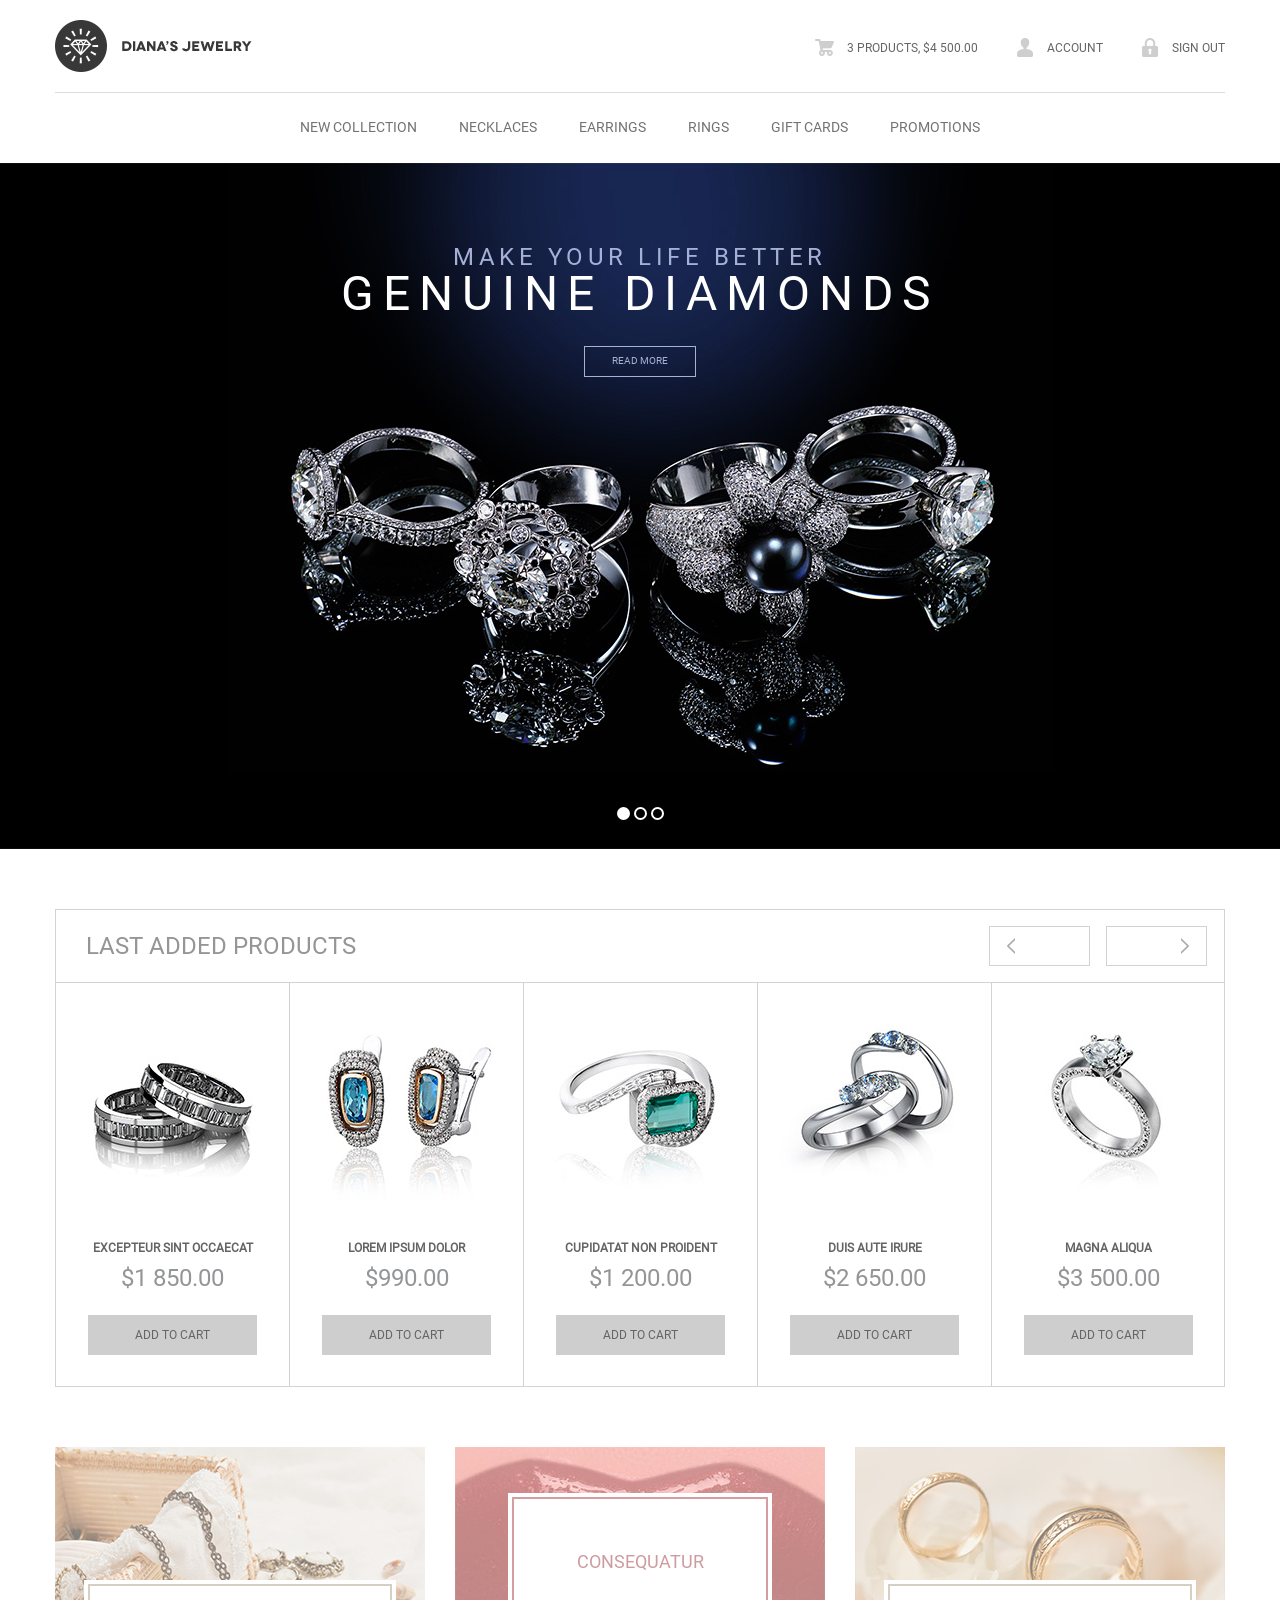
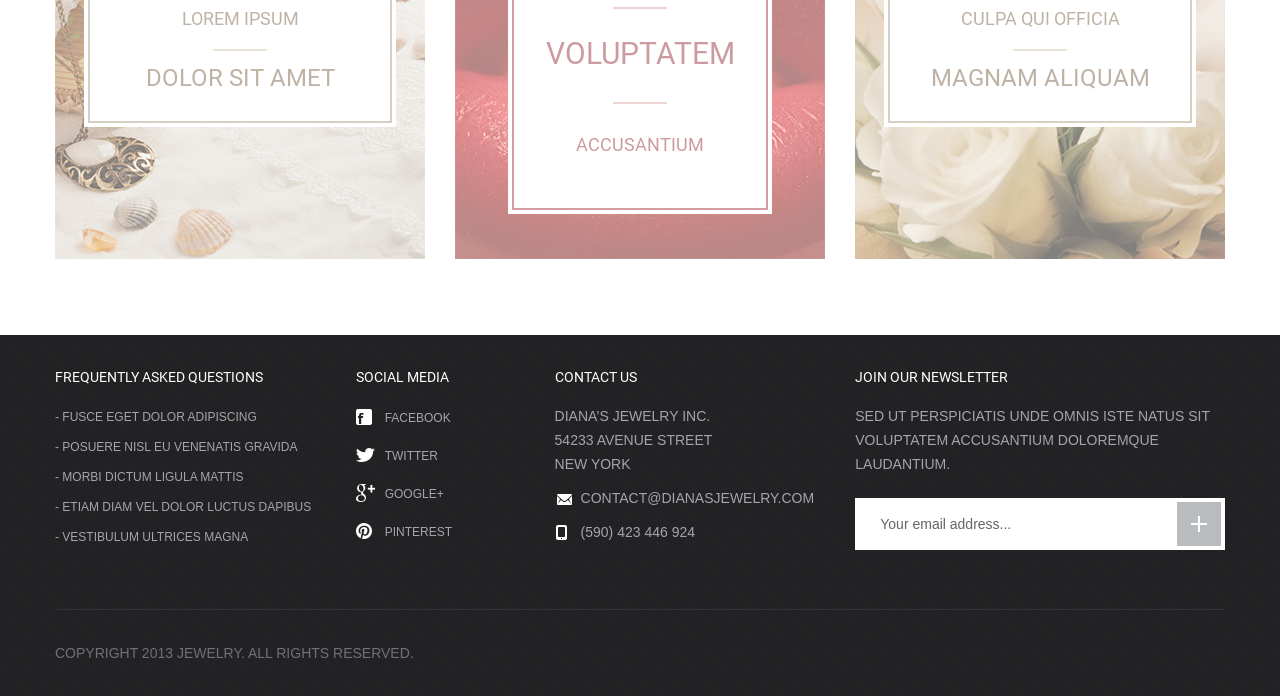
<file: dianas_jewelry/index.html>
<!DOCTYPE html>
<!--[if IE 8]> <html class="ie8 oldie" lang="en"> <![endif]-->
<!--[if gt IE 8]><!--> <html lang="en"> <!--<![endif]-->
<head>
	<meta charset="utf-8">
	<title>Diana’s jewelry</title>
	<meta name="viewport" content="width=device-width, initial-scale=1, maximum-scale=1, minimum-scale=1, user-scalable=no">
	<link rel="stylesheet" media="all" href="css/style.css">
	<!--[if lt IE 9]>
		<script src="http://html5shiv.googlecode.com/svn/trunk/html5.js"></script>
	<![endif]-->
</head>
<body>

	<header id="header">
		<div class="container">
			<a href="index.html"  id="logo" title="Diana’s jewelry">Diana’s jewelry</a>
			<div class="right-links">
				<ul>
					<li><a href="cart.html"><span class="ico-products"></span>3 products, $4 500.00</a></li>
					<li><a href="#"><span class="ico-account"></span>Account</a></li>
					<li><a href="#"><span class="ico-signout"></span>Sign out</a></li>
				</ul>
			</div>
		</div>
		<!-- / container -->
	</header>
	<!-- / header -->

	<nav id="menu">
		<div class="container">
			<div class="trigger"></div>
			<ul>
				<li><a href="products.html">New collection</a></li>
				<li><a href="products.html">necklaces</a></li>
				<li><a href="products.html">earrings</a></li>
				<li><a href="products.html">Rings</a></li>
				<li><a href="products.html">Gift cards</a></li>
				<li><a href="products.html">Promotions</a></li>
			</ul>
		</div>
		<!-- / container -->
	</nav>
	<!-- / navigation -->

	<div id="slider">
		<ul>
			<li style="background-image: url(images/0.jpg)">
				<h3>Make your life better</h3>
				<h2>Genuine diamonds</h2>
				<a href="#" class="btn-more">Read more</a>
			</li>
			<li class="purple" style="background-image: url(images/01.jpg)">
				<h3>She will say “yes”</h3>
				<h2>engagement ring</h2>
				<a href="#" class="btn-more">Read more</a>
			</li>
			<li class="yellow" style="background-image: url(images/02.jpg)">
				<h3>You deserve to be beauty</h3>
				<h2>golden bracelets</h2>
				<a href="#" class="btn-more">Read more</a>
			</li>
		</ul>
	</div>
	<!-- / body -->

	<div id="body">
		<div class="container">
			<div class="last-products">
				<h2>Last added products</h2>
				<section class="products">
					<article>
						<img src="images/1.jpg" alt="">
						<h3>Excepteur sint occaecat</h3>
						<h4>$1 850.00</h4>
						<a href="cart.html" class="btn-add">Add to cart</a>
					</article>
					<article>
						<img src="images/11.jpg" alt="">
						<h3>Lorem ipsum dolor</h3>
						<h4>$990.00</h4>
						<a href="cart.html" class="btn-add">Add to cart</a>
					</article>
					<article>
						<img src="images/12.jpg" alt="">
						<h3>cupidatat non proident</h3>
						<h4>$1 200.00</h4>
						<a href="cart.html" class="btn-add">Add to cart</a>
					</article>
					<article>
						<img src="images/13.jpg" alt="">
						<h3>Duis aute irure</h3>
						<h4>$2 650.00</h4>
						<a href="cart.html" class="btn-add">Add to cart</a>
					</article>
					<article>
						<img src="images/14.jpg" alt="">
						<h3>magna aliqua</h3>
						<h4>$3 500.00</h4>
						<a href="cart.html" class="btn-add">Add to cart</a>
					</article>
				</section>
			</div>
			<section class="quick-links">
				<article style="background-image: url(images/2.jpg)">
					<a href="#" class="table">
						<div class="cell">
							<div class="text">
								<h4>Lorem ipsum</h4>
								<hr>
								<h3>Dolor sit amet</h3>
							</div>
						</div>
					</a>
				</article>
				<article class="red" style="background-image: url(images/3.jpg)">
					<a href="#" class="table">
						<div class="cell">
							<div class="text">
								<h4>consequatur</h4>
								<hr>
								<h3>voluptatem</h3>
								<hr>
								<p>Accusantium</p>
							</div>
						</div>
					</a>
				</article>
				<article style="background-image: url(images/4.jpg)">
					<a href="#" class="table">
						<div class="cell">
							<div class="text">
								<h4>culpa qui officia</h4>
								<hr>
								<h3>magnam aliquam</h3>
							</div>
						</div>
					</a>
				</article>
			</section>
		</div>
		<!-- / container -->
	</div>
	<!-- / body -->

	<footer id="footer">
		<div class="container">
			<div class="cols">
				<div class="col">
					<h3>Frequently Asked Questions</h3>
					<ul>
						<li><a href="#">Fusce eget dolor adipiscing </a></li>
						<li><a href="#">Posuere nisl eu venenatis gravida</a></li>
						<li><a href="#">Morbi dictum ligula mattis</a></li>
						<li><a href="#">Etiam diam vel dolor luctus dapibus</a></li>
						<li><a href="#">Vestibulum ultrices magna </a></li>
					</ul>
				</div>
				<div class="col media">
					<h3>Social media</h3>
					<ul class="social">
						<li><a href="#"><span class="ico ico-fb"></span>Facebook</a></li>
						<li><a href="#"><span class="ico ico-tw"></span>Twitter</a></li>
						<li><a href="#"><span class="ico ico-gp"></span>Google+</a></li>
						<li><a href="#"><span class="ico ico-pi"></span>Pinterest</a></li>
					</ul>
				</div>
				<div class="col contact">
					<h3>Contact us</h3>
					<p>Diana’s Jewelry INC.<br>54233 Avenue Street<br>New York</p>
					<p><span class="ico ico-em"></span><a href="#">contact@dianasjewelry.com</a></p>
					<p><span class="ico ico-ph"></span>(590) 423 446 924</p>
				</div>
				<div class="col newsletter">
					<h3>Join our newsletter</h3>
					<p>Sed ut perspiciatis unde omnis iste natus sit voluptatem accusantium doloremque laudantium.</p>
					<form action="#">
						<input type="text" placeholder="Your email address...">
						<button type="submit"></button>
					</form>
				</div>
			</div>
			<p class="copy">Copyright 2013 Jewelry. All rights reserved.</p>
		</div>
		<!-- / container -->
	</footer>
	<!-- / footer -->


	<script src="http://code.jquery.com/jquery-1.11.1.min.js"></script>
	<script>window.jQuery || document.write("<script src='js/jquery-1.11.1.min.js'>\x3C/script>")</script>
	<script src="js/plugins.js"></script>
	<script src="js/main.js"></script>
</body>
</html>
</file>
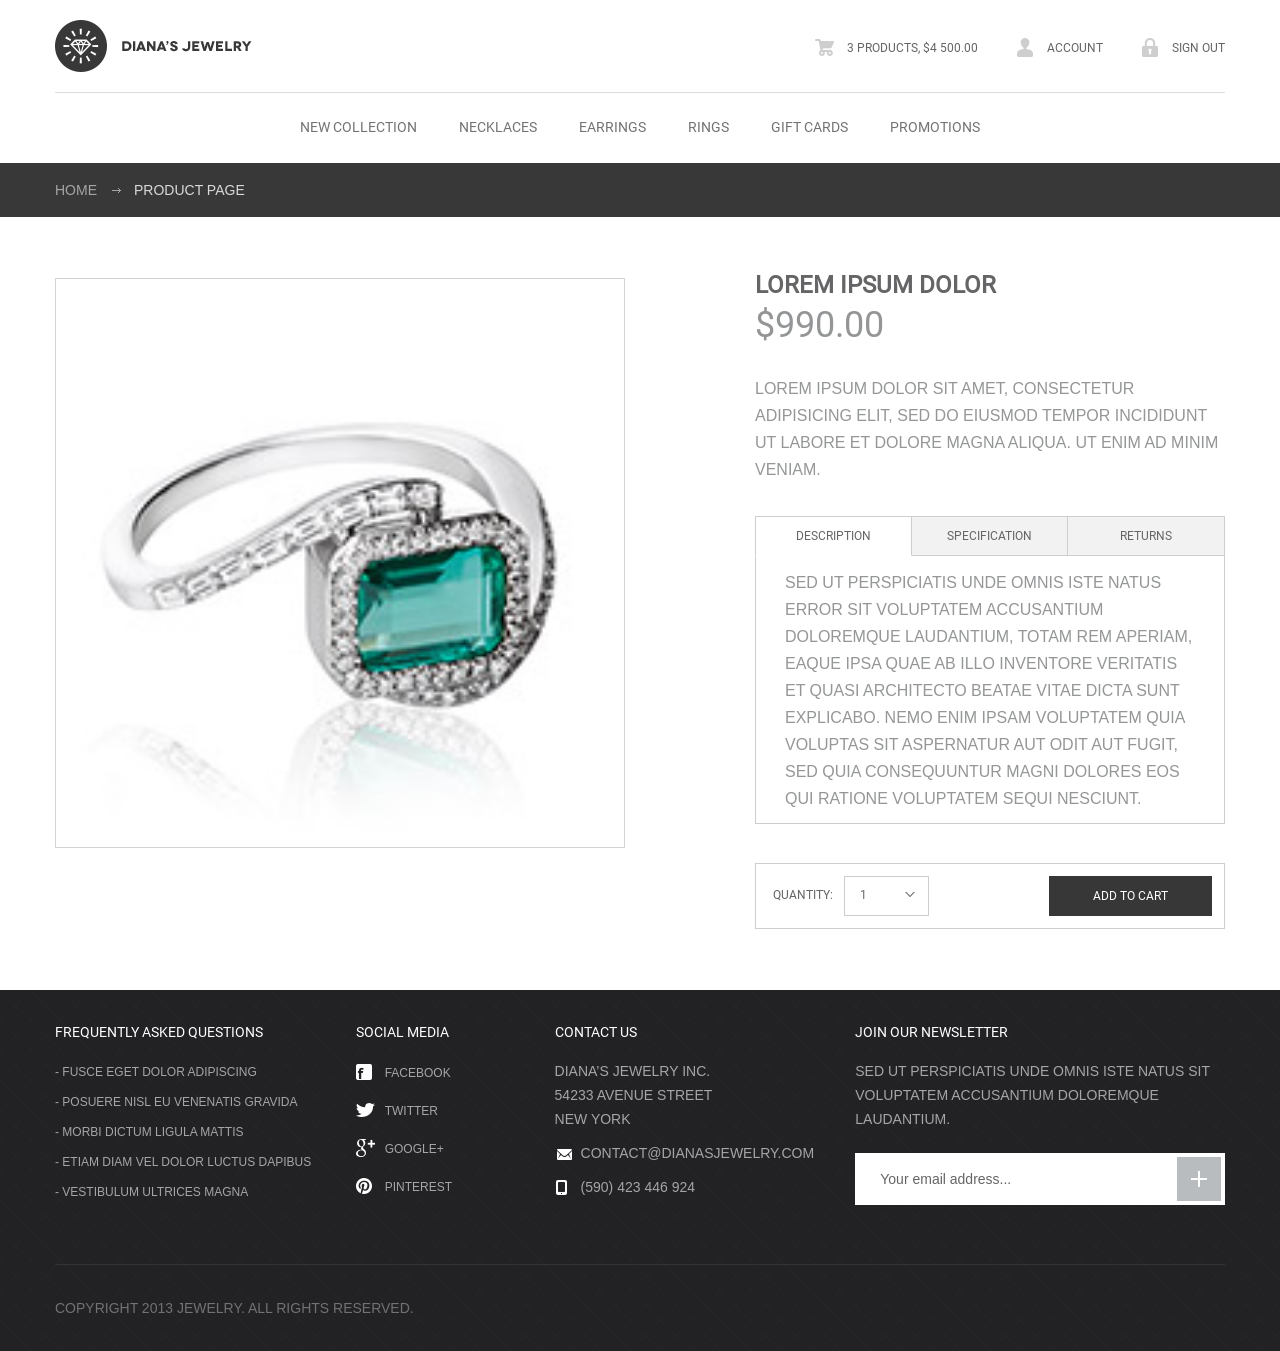
<file: dianas_jewelry/product.html>
<!DOCTYPE html>
<!--[if IE 8]> <html class="ie8 oldie" lang="en"> <![endif]-->
<!--[if gt IE 8]><!--> <html lang="en"> <!--<![endif]-->
<head>
	<meta charset="utf-8">
	<title>Diana’s jewelry</title>
	<meta name="viewport" content="width=device-width, initial-scale=1, maximum-scale=1, minimum-scale=1, user-scalable=no">
	<link rel="stylesheet" media="all" href="css/style.css">
	<!--[if lt IE 9]>
		<script src="http://html5shiv.googlecode.com/svn/trunk/html5.js"></script>
	<![endif]-->
</head>
<body>

	<header id="header">
		<div class="container">
			<a href="index.html" id="logo" title="Diana’s jewelry">Diana’s jewelry</a>
			<div class="right-links">
				<ul>
					<li><a href="cart.html"><span class="ico-products"></span>3 products, $4 500.00</a></li>
					<li><a href="#"><span class="ico-account"></span>Account</a></li>
					<li><a href="#"><span class="ico-signout"></span>Sign out</a></li>
				</ul>
			</div>
		</div>
		<!-- / container -->
	</header>
	<!-- / header -->

	<nav id="menu">
		<div class="container">
			<div class="trigger"></div>
			<ul>
				<li><a href="products.html">New collection</a></li>
				<li><a href="products.html">necklaces</a></li>
				<li><a href="products.html">earrings</a></li>
				<li><a href="products.html">Rings</a></li>
				<li><a href="products.html">Gift cards</a></li>
				<li><a href="products.html">Promotions</a></li>
			</ul>
		</div>
		<!-- / container -->
	</nav>
	<!-- / navigation -->

	<div id="breadcrumbs">
		<div class="container">
			<ul>
				<li><a href="#">Home</a></li>
				<li>Product page</li>
			</ul>
		</div>
		<!-- / container -->
	</div>
	<!-- / body -->

	<div id="body">
		<div class="container">
			<div id="content" class="full">
				<div class="product">
					<div class="image">
						<img src="images/12.jpg" alt="">
					</div>
					<div class="details">
						<h1>Lorem ipsum dolor</h1>
						<h4>$990.00</h4>
						<div class="entry">
							<p>Lorem ipsum dolor sit amet, consectetur adipisicing elit, sed do eiusmod tempor incididunt ut labore et dolore magna aliqua. Ut enim ad minim veniam.</p>
							<div class="tabs">
								<div class="nav">
									<ul>
										<li class="active"><a href="#desc">Description</a></li>
										<li><a href="#spec">Specification</a></li>
										<li><a href="#ret">Returns</a></li>
									</ul>
								</div>
								<div class="tab-content active" id="desc">
									<p>Sed ut perspiciatis unde omnis iste natus error sit voluptatem accusantium doloremque laudantium, totam rem aperiam, eaque ipsa quae ab illo inventore veritatis et quasi architecto beatae vitae dicta sunt explicabo. Nemo enim ipsam voluptatem quia voluptas sit aspernatur aut odit aut fugit, sed quia consequuntur magni dolores eos qui ratione voluptatem sequi nesciunt.</p>
								</div>
								<div class="tab-content" id="spec">
									<p>выsa quae ab illo inventore veritatis et quasi architecto beatae vitae dicta sunt explicabo. Nemo enim ipsam voluptatem quia ывф sit aspernatur aut odit aut fugit, sed quia consequuntur magni dolores eos qui ratione voluptatem sequi nesciunt.</p>
								</div>
								<div class="tab-content" id="ret">
									<p>Sed ut perspiciatis unde omnis iste natus error sit voluptatem accusantium doloremque laudantium, totam rem aperiam, eaque ipsa quae ab illo inventore veritatis et quasi architecto beatae vitae dicta sunt explicabo. Nemo enim ipsam voluptatem quia voluptas sit aspernatur aut odit aut fugit, sed quia consequuntur magni dolores eos qui ratione voluptatem sequi nesciunt.</p>
								</div>
							</div>
						</div>
						<div class="actions">
							<label>Quantity:</label>
							<select><option>1</option></select>
							<a href="#" class="btn-grey">Add to cart</a>
						</div>
					</div>
				</div>
			</div>
			<!-- / content -->
		</div>
		<!-- / container -->
	</div>
	<!-- / body -->

	<footer id="footer">
		<div class="container">
			<div class="cols">
				<div class="col">
					<h3>Frequently Asked Questions</h3>
					<ul>
						<li><a href="#">Fusce eget dolor adipiscing </a></li>
						<li><a href="#">Posuere nisl eu venenatis gravida</a></li>
						<li><a href="#">Morbi dictum ligula mattis</a></li>
						<li><a href="#">Etiam diam vel dolor luctus dapibus</a></li>
						<li><a href="#">Vestibulum ultrices magna </a></li>
					</ul>
				</div>
				<div class="col media">
					<h3>Social media</h3>
					<ul class="social">
						<li><a href="#"><span class="ico ico-fb"></span>Facebook</a></li>
						<li><a href="#"><span class="ico ico-tw"></span>Twitter</a></li>
						<li><a href="#"><span class="ico ico-gp"></span>Google+</a></li>
						<li><a href="#"><span class="ico ico-pi"></span>Pinterest</a></li>
					</ul>
				</div>
				<div class="col contact">
					<h3>Contact us</h3>
					<p>Diana’s Jewelry INC.<br>54233 Avenue Street<br>New York</p>
					<p><span class="ico ico-em"></span><a href="#">contact@dianasjewelry.com</a></p>
					<p><span class="ico ico-ph"></span>(590) 423 446 924</p>
				</div>
				<div class="col newsletter">
					<h3>Join our newsletter</h3>
					<p>Sed ut perspiciatis unde omnis iste natus sit voluptatem accusantium doloremque laudantium.</p>
					<form action="#">
						<input type="text" placeholder="Your email address...">
						<button type="submit"></button>
					</form>
				</div>
			</div>
			<p class="copy">Copyright 2013 Jewelry. All rights reserved.</p>
		</div>
		<!-- / container -->
	</footer>
	<!-- / footer -->


	<script src="http://code.jquery.com/jquery-1.11.1.min.js"></script>
	<script>window.jQuery || document.write("<script src='js/jquery-1.11.1.min.js'>\x3C/script>")</script>
	<script src="js/plugins.js"></script>
	<script src="js/main.js"></script>
</body>
</html>
</file>
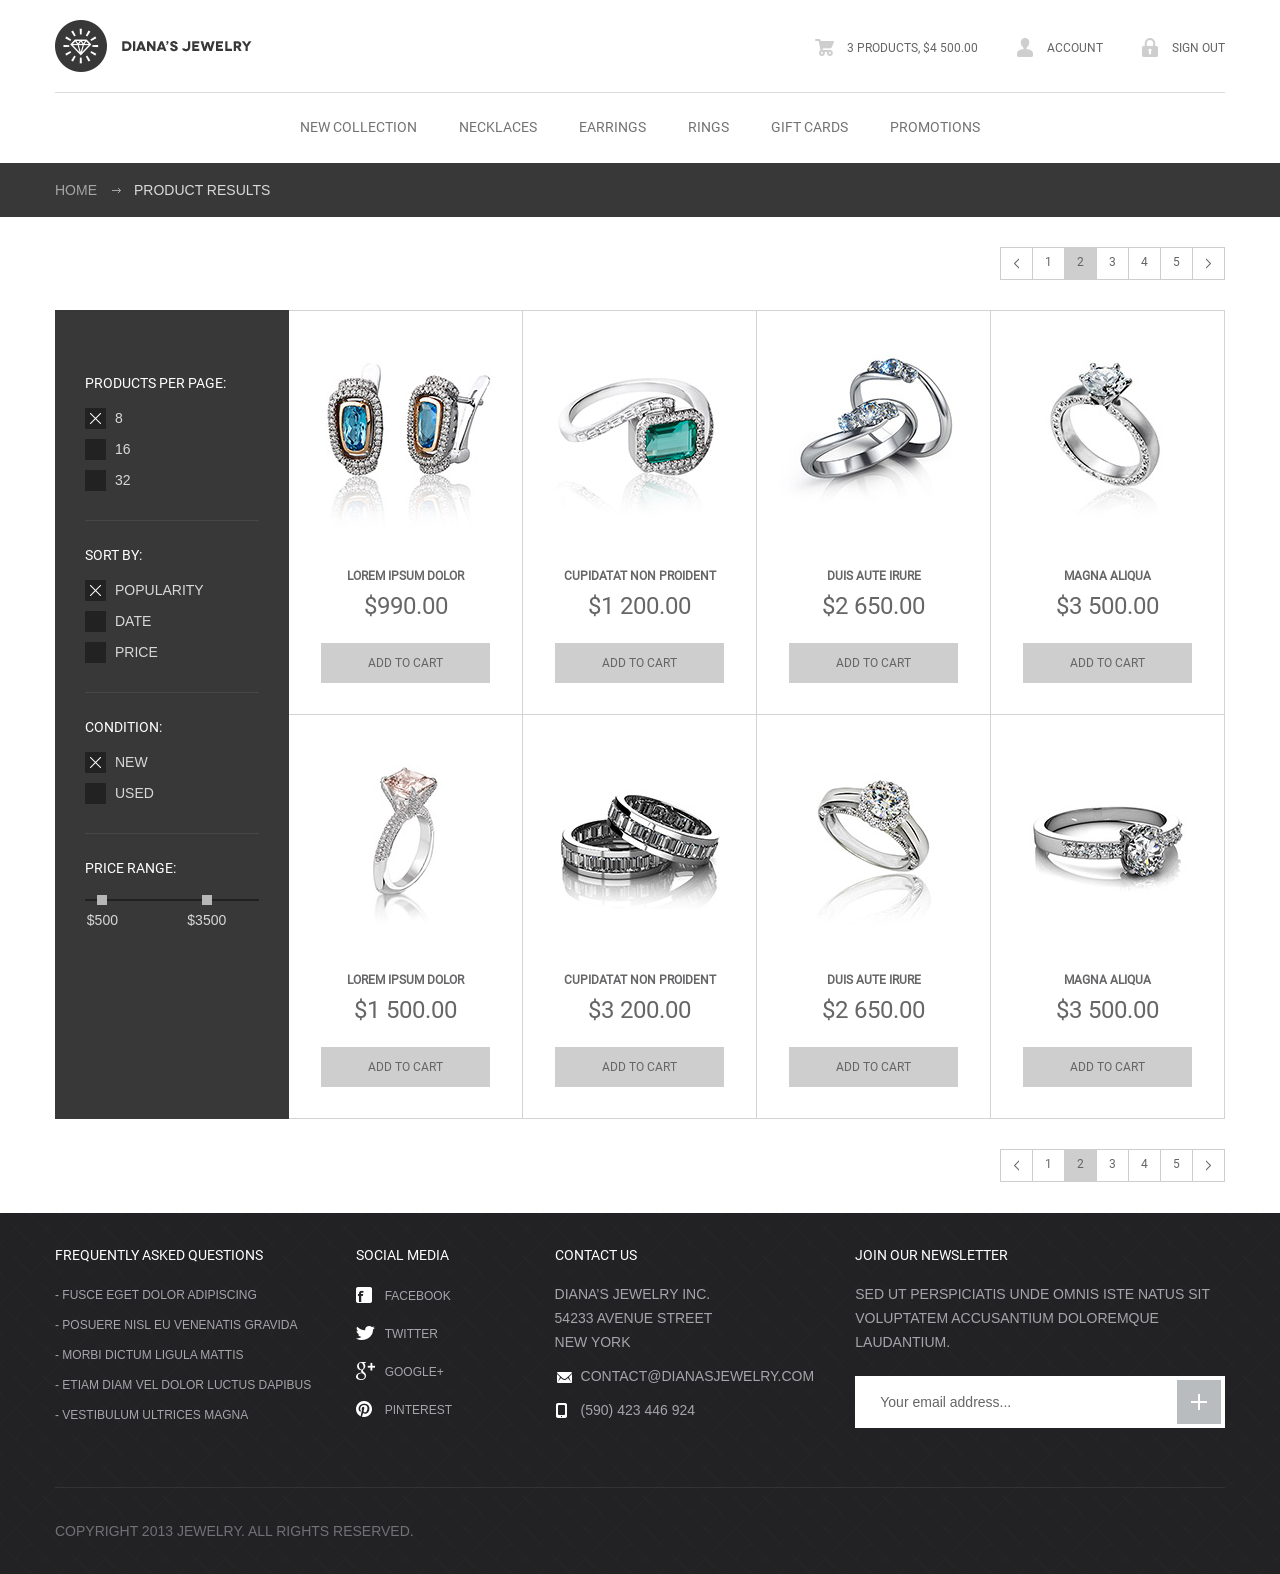
<file: dianas_jewelry/products.html>
<!DOCTYPE html>
<!--[if IE 8]> <html class="ie8 oldie" lang="en"> <![endif]-->
<!--[if gt IE 8]><!--> <html lang="en"> <!--<![endif]-->
<head>
	<meta charset="utf-8">
	<title>Diana’s jewelry</title>
	<meta name="viewport" content="width=device-width, initial-scale=1, maximum-scale=1, minimum-scale=1, user-scalable=no">
	<link rel="stylesheet" media="all" href="css/style.css">
	<!--[if lt IE 9]>
		<script src="http://html5shiv.googlecode.com/svn/trunk/html5.js"></script>
	<![endif]-->
</head>
<body>

	<header id="header">
		<div class="container">
			<a href="index.html" id="logo" title="Diana’s jewelry">Diana’s jewelry</a>
			<div class="right-links">
				<ul>
					<li><a href="cart.html"><span class="ico-products"></span>3 products, $4 500.00</a></li>
					<li><a href="#"><span class="ico-account"></span>Account</a></li>
					<li><a href="#"><span class="ico-signout"></span>Sign out</a></li>
				</ul>
			</div>
		</div>
		<!-- / container -->
	</header>
	<!-- / header -->

	<nav id="menu">
		<div class="container">
			<div class="trigger"></div>
			<ul>
				<li><a href="products.html">New collection</a></li>
				<li><a href="products.html">necklaces</a></li>
				<li><a href="products.html">earrings</a></li>
				<li><a href="products.html">Rings</a></li>
				<li><a href="products.html">Gift cards</a></li>
				<li><a href="products.html">Promotions</a></li>
			</ul>
		</div>
		<!-- / container -->
	</nav>
	<!-- / navigation -->

	<div id="breadcrumbs">
		<div class="container">
			<ul>
				<li><a href="#">Home</a></li>
				<li>Product results</li>
			</ul>
		</div>
		<!-- / container -->
	</div>
	<!-- / body -->

	<div id="body">
		<div class="container">
			<div class="pagination">
				<ul>
					<li><a href="#"><span class="ico-prev"></span></a></li>
					<li><a href="#">1</a></li>
					<li class="active"><a href="#">2</a></li>
					<li><a href="#">3</a></li>
					<li><a href="#">4</a></li>
					<li><a href="#">5</a></li>
					<li><a href="#"><span class="ico-next"></span></a></li>
				</ul>
			</div>
			<div class="products-wrap">
				<aside id="sidebar">
					<div class="widget">
						<h3>Products per page:</h3>
						<fieldset>
							<input checked type="checkbox">
							<label>8</label>
							<input type="checkbox">
							<label>16</label>
							<input type="checkbox">
							<label>32</label>
						</fieldset>
					</div>
					<div class="widget">
						<h3>Sort by:</h3>
						<fieldset>
							<input checked type="checkbox">
							<label>Popularity</label>
							<input type="checkbox">
							<label>Date</label>
							<input type="checkbox">
							<label>Price</label>
						</fieldset>
					</div>
					<div class="widget">
						<h3>Condition:</h3>
						<fieldset>
							<input checked type="checkbox">
							<label>New</label>
							<input type="checkbox">
							<label>Used</label>
						</fieldset>
					</div>
					<div class="widget">
						<h3>Price range:</h3>
						<fieldset>
							<div id="price-range"></div>
						</fieldset>
					</div>
				</aside>
				<div id="content">
					<section class="products">
						<article>
							<a href="product.html"><img src="images/11.jpg" alt=""></a>
							<h3><a href="product.html">Lorem ipsum dolor</a></h3>
							<h4><a href="product.html">$990.00</a></h4>
							<a href="cart.html" class="btn-add">Add to cart</a>
						</article>
						<article>
							<a href="product.html"><img src="images/12.jpg" alt=""></a>
							<h3><a href="product.html">cupidatat non proident</a></h3>
							<h4><a href="product.html">$1 200.00</a></h4>
							<a href="cart.html" class="btn-add">Add to cart</a>
						</article>
						<article>
							<a href="product.html"><img src="images/13.jpg" alt=""></a>
							<h3><a href="product.html">Duis aute irure</a></h3>
							<h4><a href="product.html">$2 650.00</a></h4>
							<a href="cart.html" class="btn-add">Add to cart</a>
						</article>
						<article>
							<a href="product.html"><img src="images/14.jpg" alt=""></a>
							<h3><a href="product.html">magna aliqua</a></h3>
							<h4><a href="product.html">$3 500.00</a></h4>
							<a href="cart.html" class="btn-add">Add to cart</a>
						</article>
						<article>
							<a href="product.html"><img src="images/15.jpg" alt=""></a>
							<h3><a href="product.html">Lorem ipsum dolor</a></h3>
							<h4><a href="product.html">$1 500.00</a></h4>
							<a href="cart.html" class="btn-add">Add to cart</a>
						</article>
						<article>
							<a href="product.html"><img src="images/1.jpg" alt=""></a>
							<h3><a href="product.html">cupidatat non proident</a></h3>
							<h4><a href="product.html">$3 200.00</a></h4>
							<a href="cart.html" class="btn-add">Add to cart</a>
						</article>
						<article>
							<a href="product.html"><img src="images/16.jpg" alt=""></a>
							<h3><a href="product.html">Duis aute irure</a></h3>
							<h4><a href="product.html">$2 650.00</a></h4>
							<a href="cart.html" class="btn-add">Add to cart</a>
						</article>
						<article>
							<a href="product.html"><img src="images/17.jpg" alt=""></a>
							<h3><a href="product.html">magna aliqua</a></h3>
							<h4><a href="product.html">$3 500.00</a></h4>
							<a href="cart.html" class="btn-add">Add to cart</a>
						</article>
					</section>
				</div>
				<!-- / content -->
			</div>
			<div class="pagination">
				<ul>
					<li><a href="#"><span class="ico-prev"></span></a></li>
					<li><a href="#">1</a></li>
					<li class="active"><a href="#">2</a></li>
					<li><a href="#">3</a></li>
					<li><a href="#">4</a></li>
					<li><a href="#">5</a></li>
					<li><a href="#"><span class="ico-next"></span></a></li>
				</ul>
			</div>
		</div>
		<!-- / container -->
	</div>
	<!-- / body -->

	<footer id="footer">
		<div class="container">
			<div class="cols">
				<div class="col">
					<h3>Frequently Asked Questions</h3>
					<ul>
						<li><a href="#">Fusce eget dolor adipiscing </a></li>
						<li><a href="#">Posuere nisl eu venenatis gravida</a></li>
						<li><a href="#">Morbi dictum ligula mattis</a></li>
						<li><a href="#">Etiam diam vel dolor luctus dapibus</a></li>
						<li><a href="#">Vestibulum ultrices magna </a></li>
					</ul>
				</div>
				<div class="col media">
					<h3>Social media</h3>
					<ul class="social">
						<li><a href="#"><span class="ico ico-fb"></span>Facebook</a></li>
						<li><a href="#"><span class="ico ico-tw"></span>Twitter</a></li>
						<li><a href="#"><span class="ico ico-gp"></span>Google+</a></li>
						<li><a href="#"><span class="ico ico-pi"></span>Pinterest</a></li>
					</ul>
				</div>
				<div class="col contact">
					<h3>Contact us</h3>
					<p>Diana’s Jewelry INC.<br>54233 Avenue Street<br>New York</p>
					<p><span class="ico ico-em"></span><a href="#">contact@dianasjewelry.com</a></p>
					<p><span class="ico ico-ph"></span>(590) 423 446 924</p>
				</div>
				<div class="col newsletter">
					<h3>Join our newsletter</h3>
					<p>Sed ut perspiciatis unde omnis iste natus sit voluptatem accusantium doloremque laudantium.</p>
					<form action="#">
						<input type="text" placeholder="Your email address...">
						<button type="submit"></button>
					</form>
				</div>
			</div>
			<p class="copy">Copyright 2013 Jewelry. All rights reserved.</p>
		</div>
		<!-- / container -->
	</footer>
	<!-- / footer -->


	<script src="http://code.jquery.com/jquery-1.11.1.min.js"></script>
	<script>window.jQuery || document.write("<script src='js/jquery-1.11.1.min.js'>\x3C/script>")</script>
	<script src="js/plugins.js"></script>
	<script src="js/main.js"></script>
</body>
</html>
</file>
<file: dianas_jewelry/css/style.css>
html, body, div, span, applet, object, iframe,
h1, h2, h3, h4, h5, h6, p, blockquote, pre,
a, abbr, acronym, address, big, cite, code,
del, dfn, em, img, ins, kbd, q, s, samp,
small, strike, strong, sub, sup, tt, var,
b, u, i, center,
dl, dt, dd, ol, ul, li,
fieldset, form, label, legend,
table, caption, tbody, tfoot, thead, tr, th, td,
article, aside, canvas, details, figcaption, figure, 
footer, header, hgroup, menu, nav, section, summary,
time, mark, audio, video {
	margin: 0;
	padding: 0;
	border: 0;
	font-size: 100%;
	font: inherit;
	vertical-align: baseline;
	text-transform: uppercase;
}

*, *:before, *:after {
	-moz-box-sizing: border-box;
	-webkit-box-sizing: border-box;
	box-sizing: border-box;
}

input[type=tel], input[type=url], input[type=password],
input[type=text], input[type=email], input[type=reset],
input[type=button], input[type=submit], button, textarea {
	-webkit-appearance: none;
	-webkit-border-radius: 0;
}

article, aside, details, figcaption, figure, 
footer, header, hgroup, menu, nav, section {
	display: block;
}

img {
	vertical-align: middle;
}

ol, ul {
	list-style: none;
}

blockquote, q {
	quotes: none;
}

blockquote:before, blockquote:after,
q:before, q:after {
	content: '';
	content: none;
}

table {
	border-collapse: collapse;
	border-spacing: 0;
}

a[href], label[for], select, 
input[type=checkbox], input[type=radio] {
	cursor: pointer;
}

button, input[type=button], input[type=image], 
input[type=reset], input[type=submit] {
	padding: 0;
	overflow: visible;
	cursor: pointer;
}

button::-moz-focus-inner, 
input[type=button]::-moz-focus-inner, 
input[type=image]::-moz-focus-inner, 
input[type=reset]::-moz-focus-inner, 
input[type=submit]::-moz-focus-inner {
	border: 0;
}

.hide {
	position: absolute !important;
	left: -9999em !important;
}

.clearfix:after {
	content: "";
	display: block;
	clear: both;
}

h1, h2, h3, h4, h5, h6 {
	font-weight: normal;
	font-family: "Roboto";
}

strong {
	font-weight: bold;
}

em {
	font-style: italic;
}

del {
	text-decoration: line-through;
}

th, td {
	vertical-align: top;
}

th {
	font-weight: normal;
	text-align: left;
}

address, cite, dfn {
	font-style: normal;
}

abbr, acronym {
	border-bottom: 1px dotted #999;
	cursor: help;
}

sub, 
sup {
	position: relative;
	font-size: 75%;
	line-height: 0;
}

sup {
	top: -0.5em;
}

sub {
	bottom: -0.25em;
}

textarea {
	 overflow: auto;
}


/* Normalized Styles
------------------------------------------------------------------------------*/

body {
	font: 16px/30px Arial, Helvetica, sans-serif;
	color: #949697;
	background: #fff;
	-webkit-text-size-adjust: none;
	min-width: 320px;
}

input, textarea, select, button {
	outline: none;
	font-family: Arial, Helvetica, sans-serif;
}

a{
	text-decoration: none;
	color: #666668;
}

a:hover {
	text-decoration: underline;
}


/* Container
------------------------------------------------------------------------------*/

.container {
	position: relative;
	width: 1170px;
	margin: 0 auto;
}


/* Header
------------------------------------------------------------------------------*/

#header .container {
	height: 93px;
	padding-top: 20px;
	padding-bottom: 20px;
	border-bottom: 1px solid #dcdcdc;
}

#header .right-links {
	float: right;
	padding: 13px 0 0;
	font-family: "Roboto";
}

#header .right-links span {
	float: left;
	width: 20px;
	height: 20px;
	margin: 5px 12px 0 0;
	background: url(../images/ico_header.png) no-repeat;
}

#header .right-links span.ico-account {
	background-position: -20px 0;
}

#header .right-links span.ico-signout {
	background-position: -40px 0;
}

#header .right-links li {
	float: left;
	color: #656567;
	font-weight: 500;
	padding-left: 37px;
	font-size: 12px;
}

#header .right-links a {
	color: #656567;
}

#logo {
	width: 197px;
	height: 52px;
	display: block;
	float: left;
	cursor: pointer;
	text-indent: -9999em;
	background: url(../images/logo.png) no-repeat;
}


/* Navigation
------------------------------------------------------------------------------*/

#menu {
	text-align: center;
	color: #737375;
	font-size: 14px;
	font-weight: 500;
}

#menu li {
	padding: 19px 19px 21px;
	display: inline-block;
	font-family: "Roboto";
}

#menu a {
	color: #737375;
}


/* Content
------------------------------------------------------------------------------*/

#breadcrumbs {
	background: #383838;
	color: #d9d9d9;
	font-size: 14px;
	overflow: hidden;
	padding: 12px 0;
}

#breadcrumbs li {
	float: left;
}

#breadcrumbs a {
	color: #a5a5a5;
}

#breadcrumbs li + li:before {
	content: "";
	margin: 13px 13px 0 15px;
	float: left;
	background: url(../images/ico_arrow.png) no-repeat;
	width: 9px;
	height: 5px;
}

#body {
	padding: 48px 0 31px;
}

#slider {
	text-align: center;
	position: relative;
	background: #000;
}

#slider .bx-pager {
	position: absolute;
	bottom: 10px;
	z-index: 99;
	left: 0;
	right: 0;
	font-size: 0;
	text-align: center;
}

#slider .bx-pager div {
	padding: 0 2px;
	display: inline-block;
}

#slider .bx-pager a.active {
	background: #fff;
}

#slider .bx-pager a {
	display: inline-block;
	width: 13px;
	text-indent: -999em;
	height: 13px;
	border: 2px solid #fff;
	border-radius: 70px;
}

#slider li {
	color: #fff;
	height: 686px;
	background: no-repeat 50% 0;
	background-size: cover;
}

#slider h3 {
	color: #a5b0d6;
	font-family: "Roboto";
	font-size: 24px;
	font-weight: 200;
	letter-spacing: 4.5px;
	line-height: 28px;
	padding: 80px 0 0;
}

#slider .btn-more {
	width: 112px;
	display: block;
	color: #a5b1d5;
	font-family: "Roboto";
	font-size: 10px;
	font-weight: 500;
	margin: 29px auto;
	text-align: center;
	line-height: 27px;
	height: 31px;
	border: 1px solid #a5b1d5;
}

#slider .btn-more:hover{
	text-decoration: none;
	border: 1px solid #fff;
	color: #fff;
    -webkit-transition: all 0.5s ease-in-out;
    -moz-transition: all 0.5s ease-in-out;
    -o-transition: all 0.5s ease-in-out;
    transition: all 0.5s ease-in-out;
}

#slider h2 {
	font-family: "Roboto";
	color: #fff;
	font-size: 48px;
	line-height: 46px;
	letter-spacing: 9px;
	font-weight: 300;
}

#slider .purple h3 {
	color: #afa6c8;
}

#slider .purple a {
	border-color: #afa6c8;
	color: #afa6c8;
}

#slider .yellow h3 {
	color: #f7c769;
}

#slider .yellow a {
	border-color: #f7c769;
	color: #f7c769;
}

#content {
	overflow: hidden;
}

#content.full {
	float: none;
	width: auto;
}

.products {
	padding-bottom: 1px;
	overflow: hidden;
}

.products h4 {
	color: #939597;
	font-family: "Roboto";
	font-size: 24px;
	padding: 0 0 22px;
}

.products .btn-add {
	height: 40px;
	background-color: #cecece;
	display: block;
	color: #656567;
	font-family: "Roboto";
	font-size: 12px;
	font-weight: 500;
	line-height: 40px;
	margin: 0 32px;
}

.products .btn-add:hover {
	background: #656567;
	color: #fff;
	text-decoration: none;
    -webkit-transition: all 0.2s ease-in-out;
    -moz-transition: all 0.2s ease-in-out;
    -o-transition: all 0.2s ease-in-out;
    transition: all 0.2s ease-in-out;
}

.products h3 {
	color: #656567;
	font-family: "Roboto";
	font-size: 12px;
	font-weight: 600;
	margin: 22px 0 0;
}

.products article {
	width: 235px;
	padding: 18px 0 0;
	height: 405px;
	border: 1px solid #d3d3d3;
	background-color: #fff;
	text-align: center;
	float: left;
	margin: 0 0 -1px -1px;
}

.last-products {
	border: 1px solid #d3d3d3;
	margin: 12px 0 60px;
	position: relative;
}

.last-products .products article {
	border-top: 0;
	border-bottom: 0;
	height: 403px;
}

.last-products .bx-next:after {
	content: "";
	position: absolute;
	right: 0;
	margin: 11px 17px;
	top: 0;
	background: url(../images/ico_arrows.png) no-repeat 100% 0;
	width: 8px;
	height: 16px;
	display: block;
}

.last-products .bx-next {
	position: absolute;
	top: 16px;
	right: 17px;
	width: 101px;
	height: 40px;
	display: block;
	text-indent: -999em;
	border: 1px solid #d3d3d3;
}

.last-products .bx-prev:after {
	content: "";
	position: absolute;
	left: 0;
	margin: 11px 17px;
	top: 0;
	background: url(../images/ico_arrows.png) no-repeat;
	width: 8px;
	height: 16px;
	display: block;
}

.last-products .bx-prev {
	position: absolute;
	top: 16px;
	right: 134px;
	width: 101px;
	height: 40px;
	display: block;
	text-indent: -999em;
	border: 1px solid #d3d3d3;
}

.last-products .bx-prev:hover, .last-products .bx-next:hover{
	background: #d3d3d3;
	color: #fff;
	text-decoration: none;
    -webkit-transition: all 0.2s ease-in-out;
    -moz-transition: all 0.2s ease-in-out;
    -o-transition: all 0.2s ease-in-out;
    transition: all 0.2s ease-in-out;
}

.last-products h2 {
	color: #939597;
	border-bottom: 1px solid #d3d3d3;
	font-size: 24px;
	font-family: "Roboto";
	font-weight: 200;
	padding: 21px 30px
}

.quick-links {
	overflow: hidden;
	text-align: center;
	font-size: 0;
	margin: 0 -15px 30px;
}

.quick-links article {
	margin: 0 15px;
	display: inline-block;
	width: 370px;
	height: 412px;
}

.quick-links h4 {
	color: #beb2a5;
	font-family: "Roboto";
	font-size: 18px;
	font-weight: normal;
}

.quick-links .table {
	display: table;
	height: 100%;
	width: 100%;
	color: #beb2a5;
}

.quick-links .table:hover {
	text-decoration: none;
}

.quick-links h4 {
	font-family: "Roboto";
	font-size: 18px;
	text-transform: uppercase;
}

.quick-links h3 {
	font-family: "Roboto";
	font-size: 24px;
}

.quick-links a p {
	font-family: "Roboto";
	padding-top: 14px;
	color: #cd9b9f;
	font-size: 18px;
}

.quick-links hr {
	width: 54px;
	height: 2px;
	background-color: #e9e3d5;
	margin: 15px auto 12px;
	border: 0;
	display: block;
}

.quick-links .cell {
	display: table-cell;
	vertical-align: middle;
	text-align: center;
}

.quick-links .red hr {
	background: #eed3d3;
}

.quick-links .red a h4 {
	padding: 0 0 15px;
	color: #ce9b9f;
}

.quick-links .red a h3 {
	color: #cd9b9f;
	padding: 18px 0 18px;
	font-size: 30px;
}

.quick-links .red .text {
	width: 264px;
	padding: 50px 0;
	box-shadow: inset 0 0 0 2px #d59ca1;
}

.quick-links .text {
	margin: auto;
	padding: 20px 0 30px;
	width: 312px;
	border: 4px solid #fff;
	background-color: #fff;
	box-shadow: inset 0 0 0 2px #d6cfc3;
}

h1 {
	color: #656567;
	font-size: 36px;
	padding-bottom: 17px;
	line-height: normal;
}

.entry h2 {
	color: #656567;
	font-size: 36px;
	padding: 18px 0 17px;
	line-height: normal;
}

.entry a {
	text-decoration: underline;
}

.entry a:hover {
	text-decoration: none;
}

.entry p {
	padding-bottom: 20px;
}

.entry ol {
	border-left: 5px solid #949697;
	margin: 0 0 30px 31px;
	padding: 5px 10px 0;
	counter-reset: my-counter;
}

.entry ol li:before {
	font-weight: bold;
	padding-right: 10px;
	content: counter(my-counter) ".";
	counter-increment: my-counter;
}

.entry li:first-child {
	padding-top: 0;
}

.entry li {
	padding-top: 12px;
	line-height: 24px;
}

.total-count {
	display: block;
	max-width: 568px;
	border: 1px solid #d3d3d3;
	margin: 48px auto 30px;
	font-family: "Roboto";
	text-align: center;
	font-size: 18px;
	color: #949697;
	padding-bottom: 35px;
	line-height: 20px;
}

.total-count h4 {
	color: #939597;
	font-size: 24px;
	padding: 32px 0 12px;
}

.btn-grey {
	display: inline-block;
	padding: 0 55px;
	line-height: 53px;
	font-size: 12px;
	font-weight: 500;
	color: #fff;
	height: 53px;
	font-family: "Roboto";
	background-color: #373737;
}

.btn-grey:hover{
	opacity: 0.9;
	text-decoration: none;
}

.total-count h3 {
	letter-spacing: -.7px;
	color: #666668;
	font-size: 36px;
	padding: 49px 0 57px;
}

.total-count h3 strong {
	font-weight: 600;
}

.cart-table {
	padding: 13px 0;
}

.cart-table th {
	background: #383838;
	border: 1px solid #383838;
	text-align: center;
	border-top: 0;
	color: #fff;
	line-height: 40px;
	height: 43px;
	font-family: "Roboto";
	font-size: 12px;
	font-weight: 500;
	text-shadow: -1px -1px 0 rgba(12,13,13,.5);
}

.cart-table td {
	font-size: 15px;
	line-height: 24px;
	color: #949697;
	border: 1px solid #d3d3d3;
	padding: 15px 15px 14px;
	vertical-align: middle;
}

.cart-table img {
	float: left;
	padding-right: 20px;
}

.cart-table h3 {
	color: #656567;
	font-family: "Roboto";
	font-size: 13px;
	padding: 5px 0;
	font-weight: 600;
}

.cart-table .items {
	width: 817px;
}

.cart-table .price {
	width: 94px;
	white-space: nowrap;
}

.cart-table .qnt {
	width: 120px;
	padding: 0 17px;
}

.cart-table .total {
	width: 94px;
	white-space: nowrap;
}

.cart-table th {
	border-right: 1px solid #515151;
}

.cart-table .delete {
	width: 44px;
	padding: 8px;
}

.cart-table .ico-del {
	width: 27px;
	margin: auto;
	display: block;
	height: 27px;
	background: #666668 url(../images/ico_cross.png) no-repeat 50% 50%;
}

.cart-table .ico-del:hover{
	opacity: 0.9;
}

.crf-s {
	display: block;
	height: 40px;
	line-height: 36px;
	padding: 0 0 0 15px;
	color: #656567;
	font-family: "Roboto";
	font-size: 12px;
	font-weight: 500;
	border: 1px solid #cdcdcd;
	background-color: #fff;
	position: relative;
	display: block;
	cursor: pointer;
}

.crf-s:after {
	content: "";
	position: absolute;
	top: 15px;
	right: 13px;
	width: 10px;
	height: 5px;
	background: url(../images/ico_down.png) no-repeat;
}

.crf-sm li {
	cursor: pointer;
	padding: 0 5px 0 15px;
	line-height: normal;
	color: #656567;
	font-family: "Roboto";
	font-size: 12px;
	line-height: 36px;
	font-weight: 500;
}

.crf-sm li:hover {
	background: #656567;
	color: #fff;
}

.crf-sm {
	position: absolute;
	display: none;
	overflow: auto;
	max-height: 300px;
	z-index: 9999;
	border: 1px solid #cdcdcd;
	border-top: 0;
	background-color: #fff;
}

.product {
	overflow: hidden;
}

.product .image {
	float: left;
	overflow: hidden;
	width: 570px;
	height: 570px;
	margin: 13px 130px 0 0;
	border: 1px solid #d3d3d3;
	background-color: #fff;
}

.product .image img {
	width: 100%;
}

.product .details {
	overflow: hidden;
	padding-bottom: 12px;
}

.product h1 {
	color: #656567;
	font-family: "Roboto";
	font-size: 24px;
	font-weight: 600;
	line-height: 30px;
	padding: 5px 0;
}

.product p {
	line-height: 27px;
	font-size: 16px;
}

.entry .nav {
	border-right: 1px solid #cecece;
	overflow: hidden;
	margin: 13px 0 0 0;
}

.entry .nav ul {
	margin: 0 -1px 0 0;
	overflow: hidden;
}

.entry .nav li:first-child {
	border-left: 1px solid #cecece;
}

.entry .nav li:last-child {
	border-right: 0;
	padding-right: 20px;
	margin-right: -20px;
}

.entry .nav li:last-child a {
	border-right: 0;
	padding-right: 50px;
	margin-right: -50px;
}

.entry .nav li {
	border: 1px solid #cecece;
	float: left;
	border-left: 0;
	background: #f2f2f2;
	width: 33.3%;
	padding: 0;
}

.entry .nav a {
	display: block;
	line-height: 38px;
	text-align: center;
	padding: 0 20px;
	height: 38px;
	text-decoration: none;
	color: #656567;
	font-family: "Roboto";
	font-size: 12px;
	font-weight: 500;
}

.entry .nav .active {
	position: relative;
	z-index: 99;
	background: #fff;
	border-bottom-color: #fff;
}

.entry .tab-content p {
	padding-bottom: 11px;
}

.entry .tab-content {
	display: none;
	padding: 13px 29px 0;
	margin-bottom: 39px;
	margin-top: -1px;
	border: 1px solid #cdcdcd;
}

.entry .tab-content.active {
	display: block;
}

.details .actions {
	border: 1px solid #cecece;
	padding: 12px;
	margin: 18px 0;
	overflow: hidden;
}

.details .actions .crf-s {
	float: left;
	width: 85px;
}

.details .actions a {
	float: right;
	padding: 0 44px;
	line-height: 40px;
	height: 40px;
}

.details .actions label {
	float: left;
	text-transform: uppercase;
	line-height: 38px;
	padding: 0 11px 0 5px;
	color: #656567;
	font-family: "Roboto";
	font-size: 12px;
	font-weight: 500;
}

.product h4 {
	color: #939597;
	font-family: "Roboto";
	font-size: 36px;
	font-weight: 200;
	line-height: 40px;
	padding-bottom: 30px;
}

.pagination {
	margin: -18px 0 30px;
	text-align: right;
	font-size: 0;
}

.products-wrap + .pagination {
	margin: 30px 0 0;
}

.pagination span {
	display: inline-block;
	background: url(../images/ico_pagination.png) no-repeat;
	width: 30px;
	height: 30px;
	margin: 1px;
}

.pagination a:hover,
.pagination .active a {
	text-decoration: none;
	background-color: #cecece;
}

.pagination span.ico-next {
	background-position: 100% 0;
}

.pagination li {
	display: inline-block;
	vertical-align: top;
	margin-left: -1px;
}

.pagination li a {
	width: 33px;
	vertical-align: top;
	text-align: center;
	color: #656567;
	font-family: "Roboto";
	font-size: 12px;
	font-weight: 500;
	line-height: 29px;
	height: 33px;
	border: 1px solid #cdcdcd;
	background-color: #fff;
	display: inline-block;
}

.products-wrap {
	overflow: hidden;
}

/* Sidebar
------------------------------------------------------------------------------*/

#sidebar {
	float: left;
	background: #383838;
	width: 234px;
	padding: 28px 30px;
	padding-bottom: 950px;
	margin-bottom: -900px;
}

#sidebar .ui-slider {
	position: relative;
	height: 2px;
	background-color: #212121;
	margin: 6px 0;
	color: #d8d8d8;
	font-size: 14px;
}

#sidebar .ui-slider span {
	outline: none;
	width: 80px;
	text-align: center;
	margin-left: -40px;
	position: absolute;
	left: 50%;
	top: 10px;
	color: #d8d8d8;
	font-size: 14px;

}

#sidebar .ui-slider .ui-slider-handle {
	position: absolute;
	top: -4px;
	margin-left: -5px;
	width: 10px;
	outline: none;
	height: 10px;
	background-color: #b7b7b7;
}

#sidebar label:before {
	content: "";
	position: absolute;
	left: 0;
	top: 0;
	width: 21px;
	height: 21px;
	background: #222;
}

#sidebar label.checked:before {
	background: #222 url(../images/ico_cross.png) no-repeat 50% 50%;
}

#sidebar label {
	padding-left: 30px;
	position: relative;
	height: 21px;
	color: #d8d8d8;
	margin-bottom: 10px;
	font-size: 14px;
	display: block;
	line-height: 21px;
}

#sidebar .widget:last-child {
	border-bottom: 0;
	padding-bottom: 0;
	margin-bottom: 0;
}

#sidebar .widget {
	border-bottom: 1px solid #474747;
	padding: 30px 0 19px;
	margin-bottom: -11px;
}

#sidebar .widget h3 {
	padding-bottom: 10px;
	color: #fff;
	font-family: "Roboto";
	font-size: 14px;
	font-weight: 500;
}


/* Footer
------------------------------------------------------------------------------*/

#footer {
	clear: both;
	background: #222224 url(../images/bg_footer.png);
	padding: 27px 0 0;
	color: #a5a5aa;
	font-size: 12px;
	line-height: 30px;
}

#footer h3 {
	color: #fff;
	font-family: "Roboto";
	font-size: 14px;
	text-transform: uppercase;
	font-weight: 500;
	padding-bottom: 10px;
}

#footer li:before {
	content: "- ";
}

#footer .ico {
	display: inline-block;
	background: url(../images/ico_footer.png);
	width: 19px;
	height: 19px;
	margin: -5px 10px -5px 0;
}

#footer .ico.ico-tw {
	background-position: 0 -19px;
}

#footer .ico.ico-gp {
	background-position: 0 -38px;
}

#footer .ico.ico-pi {
	background-position: 0 -57px;
}

#footer .ico.ico-em {
	background-position: 0 -76px;
	margin: -7px 7px -7px 0;
}

#footer .ico.ico-ph {
	background-position: 0 -95px;
	margin: -5px 10px -5px -3px;
}

#footer .social li {
	line-height: 32px;
	padding-bottom: 6px;
}

#footer .social li:before {
	display: none;
}

#footer .contact p {
	line-height: 24px;
	font-size: 14px;
	padding: 2px 0 0;
	margin-bottom: 8px;
}

#footer .newsletter p {
	line-height: 24px;
	font-size: 14px;
	padding: 2px 0 0;
	margin-bottom: 8px;
}

#footer form {
	height: 52px;
	margin: 22px 0;
	position: relative;
	background-color: #fff;
}

#footer form button {
	width: 44px;
	height: 44px;
	position: absolute;
	top: 4px;
	right: 4px;
	border: 0;
	background: #b8bcbe url(../images/ico_plus.png) no-repeat 50% 50%;
}

#footer form button:hover{
	opacity: 0.9;
}

#footer form input {
	width: 100%;
	border: 0;
	color: #656567;
	font-size: 14px;
	padding: 15px 75px 15px 25px;
	line-height: normal;
	height: 52px;
	background: #fff;
}

::-webkit-input-placeholder {
	color: #656567;
}

::-moz-placeholder {
	color: #656567;
	opacity: 1;
}

#footer .col {
	float: left;
	width: 25.7%;
	padding-bottom: 37px;
}

#footer .col.media {
	width: 17%;
}

#footer .col.contact {
	width: 25.7%;
}

#footer .col.newsletter {
	width: 31.6%;
}

#footer a {
	color: #a5a5aa;
}

#footer .copy {
	color: #717176;
	font-size: 14px;
	padding: 28px 0;
	clear: both;
	border-top: 1px solid #333336;
}


/* Fonts
------------------------------------------------------------------------------*/ 

@font-face {
	font-family: 'Roboto';
    src: url('../fonts/Roboto-Regular.ttf');
    font-weight: 400;
    font-style: normal;
}


/* Media
------------------------------------------------------------------------------*/ 


@media (-webkit-min-device-pixel-ratio: 2), (min-resolution: 192dpi) { 

	#logo {
		background-image: url(../images/logo@2x.png);
		background-size: cover;
	}

	#header .right-links span {
		background-image: url(../images/ico_header@2x.png);
		background-size: 60px 20px;
	}

	#footer .ico {
		background-image: url(../images/ico_footer@2x.png);
		background-size: 19px 114px;
	}

	#breadcrumbs li + li:before {
		background-image: url(../images/ico_arrow@2x.png);
		background-size: cover;
	}

	#footer form button {
		background-image: url(../images/ico_plus@2x.png);
		background-size: 16px 16px;
	}

	#footer {
		background-image: url(../images/bg_footer@2x.png);
		background-size: 30px 30px;
	}

	.pagination span {
		background-image: url(../images/ico_pagination@2x.png);
		background-size: 60px 30px;
	}

	#sidebar label.checked:before {
		background-image: url(../images/ico_cross@2x.png);
		background-size: 11px 11px;
	}

	.last-products .bx-next:after,
	.last-products .bx-prev:after {
		background-image: url(../images/ico_arrows@2x.png);
		background-size: 16px 16px;
	}
}

@media screen and (max-width: 1220px) {

	.container {
		width: auto;
		padding: 0 20px;
	}

	#menu li {
		padding: 19px 10px 21px;
	}

	#footer .col {
		width: 49% !important;
		float: none;
		vertical-align: top;
		display: inline-block;
	}

	.cart-table .items p {
		overflow: hidden;
	}

	.product .image {
		width: 40%;
		margin-right: 30px;
		height: auto;
	}

	.products article {
		float: none;
		display: inline-block;
	}

	.products {
		padding-left: 1px;
	}

	.products-wrap #content {
		font-size: 0;
		text-align: center;
	}

	#header .right-links li {
		float: none;
		display: inline-block;
	}

	#header .right-links {
		float: none;
		text-align: center;
	}

	#header .container {
		height: auto;
	}

	#logo {
		float: none;
		margin: auto;
		display: block;
	}

	.last-products .bx-viewport {
		width: 701px !important;
		margin: auto;
	}
}

@media screen and (max-width: 768px) {

	#sidebar .ui-slider {
		margin-right: 20px;
	}

	#sidebar {
		float: none;
		overflow: hidden;
		width: auto;
		padding: 0 20px 10px;
		margin: -25px -20px 30px;
	}

	#sidebar .widget {
		float: left;
		width: 25%;
		border-bottom: 0;
	}

	.products-wrap {
		overflow: visible;
	}
	
	#body{
		padding-top: 25px;
	}

	.pagination {
		margin: 0 0 30px;
		text-align: center;
	}

}

@media screen and (max-width: 760px) {

	.last-products .bx-viewport {
		width: 466px !important;
	}

	.quick-links {
		margin: 0;
	}

	#header .right-links span {
		float: none;
		display: inline-block;
		margin: -5px 8px;
	}

	#slider .btn-more {
		margin: 10px auto;
	}

	#slider h3 {
		padding-top: 10px;
		font-size: 13px;
	}

	#slider h2 {
		font-size: 18px;
		margin: -14px 0 -10px;
		letter-spacing: 1px;
	}

	.quick-links article {
		max-width: 100%;
		margin: 0;
		height: auto;
		padding: 10px 0;
	}

	#slider li {
		height: 350px;
	}

	.quick-links .text {
		margin: 0 10px;
		width: auto !important;
		display: block;
	}

	.last-products h2 {
		padding: 3px 10px 58px;
		font-size: 14px;
		text-align: center;
	}

	.last-products .bx-prev {
		top: 40px;
	}

	.last-products .bx-next {
		right: 10px;
		top: 40px;
	}

	#sidebar .widget {
		float: left;
		padding: 10px 0;
		margin: 0;
		width: 50%;
	}

	.entry .nav li,
	.entry .nav ul {
		width: auto;
		float: none;
		display: block;
		padding: 0 !important;
		margin: 0 !important;
		border-right: 0 !important
	}
	.entry .nav a {
		padding: 10px 10px 13px !important;
		height: auto;
		line-height: normal;
		margin: 0 !important;
		border-right: 0 !important
	}

	.entry .nav li {
		border-left: 1px solid #cecece;
		border-bottom: 0;
	}

	.details .actions a {
		float: none;
		width: 100%;
		margin: 10px 0 0;
		text-align: center;
	}
		
	.total-count h3 {
		line-height: normal;
		font-size: 24px;
	}

	.product .image {
		width: auto;
		margin: 0 0 20px;
		float: none;
	}

	.total-count {
		max-width: none;
		padding: 0 10px 15px;
		margin: 0;
	}

	.cart-table th {
		display: none;
	}

	.cart-table table,
	.cart-table tbody,
	.cart-table tr,
	.cart-table td {
		border: 0;
		text-align: center;
		width: auto !important;
		padding: 0 0 10px !important;
		display: block;
	}

	.cart-table tr {
		border-bottom: 1px solid #ccc;
	}

	.cart-table img {
		float: none;
		display: inline-block;
	}

	#menu .trigger {
		display: block;
		width: 35px;
		height: 30px;
		position: absolute;
		top: 20px;
		right: 10px;
		cursor: pointer;
		background: url(../images/btn_mobile_menu.png) no-repeat 50% 50%;
	}

	#menu ul {
		top: 70px;
		left: 0;
		right: 0;
		display: none;
		z-index: 999;
		background: #fff;
		position: absolute;
		padding-bottom: 10px;
		border-bottom: 1px solid #333;
	}

	#menu ul.active {
		display: block;
	}

	#menu li {
		padding: 5px 20px;
		display: block;
		overflow: hidden;
		text-align: center;
	}

	#menu .container {
		position: static;
	}

	#header .container {
		height: auto;
		padding-top: 10px;
		padding-bottom: 8px;
	}

	#header .container:after {
		content: "";
		display: block;
		clear: both;
	}

	#header .right-links {
		clear: both;
		float: none;
	}

	#header .right-links li {
		padding: 0 10px;
	}

	.entry ol {
		margin-left: 0;
	}

	.entry h2,
	h1 {
		font-size: 20px;
		line-height: normal;
	}

	.entry {
		font-size: 16px;
		line-height: 28px;
	}

	.entry li {
		font-size: 14px;
	}

	#body {
		padding: 20px 0;
	}

	.cart-table .price {
		display: none;
	}

	.total-count h3 strong {
		display: block;
	}

	.cart-table tr:first-child {
		border: 0;
	}

	.crf-s {
		padding: 0 15px;
	}

}

@media screen and (max-width: 600px) {
	#header .right-links li{
		padding: 0;
	}
}

@media screen and (max-width: 520px) {

	.last-products .bx-viewport {
		width: 229px !important;
	}

	.last-products .products article {
		border: 0;
	}

}

@media screen and (max-width: 480px) {
	#sidebar {
		padding-bottom: 40px;
	}
	#sidebar .widget {
		width: 100%;
	}
	.last-products .bx-prev{
		right: auto;
		left: 10px;
	}
}

@media screen and (max-width: 479px) {

	#footer .col {
		width: 100% !important;
	}
}

@media screen and (max-width: 320px) {
	.last-products .bx-prev{
		right: auto;
		left: 10px;
	}
}


@media screen and (min-width: 460px) and (max-width: 768px) {
	#footer .col:nth-child(1) {
		width: 49% !important;
		padding-right: 15px;
	}

	#footer .col:nth-child(2) {
		width: 49% !important;
	}
}
</file>
